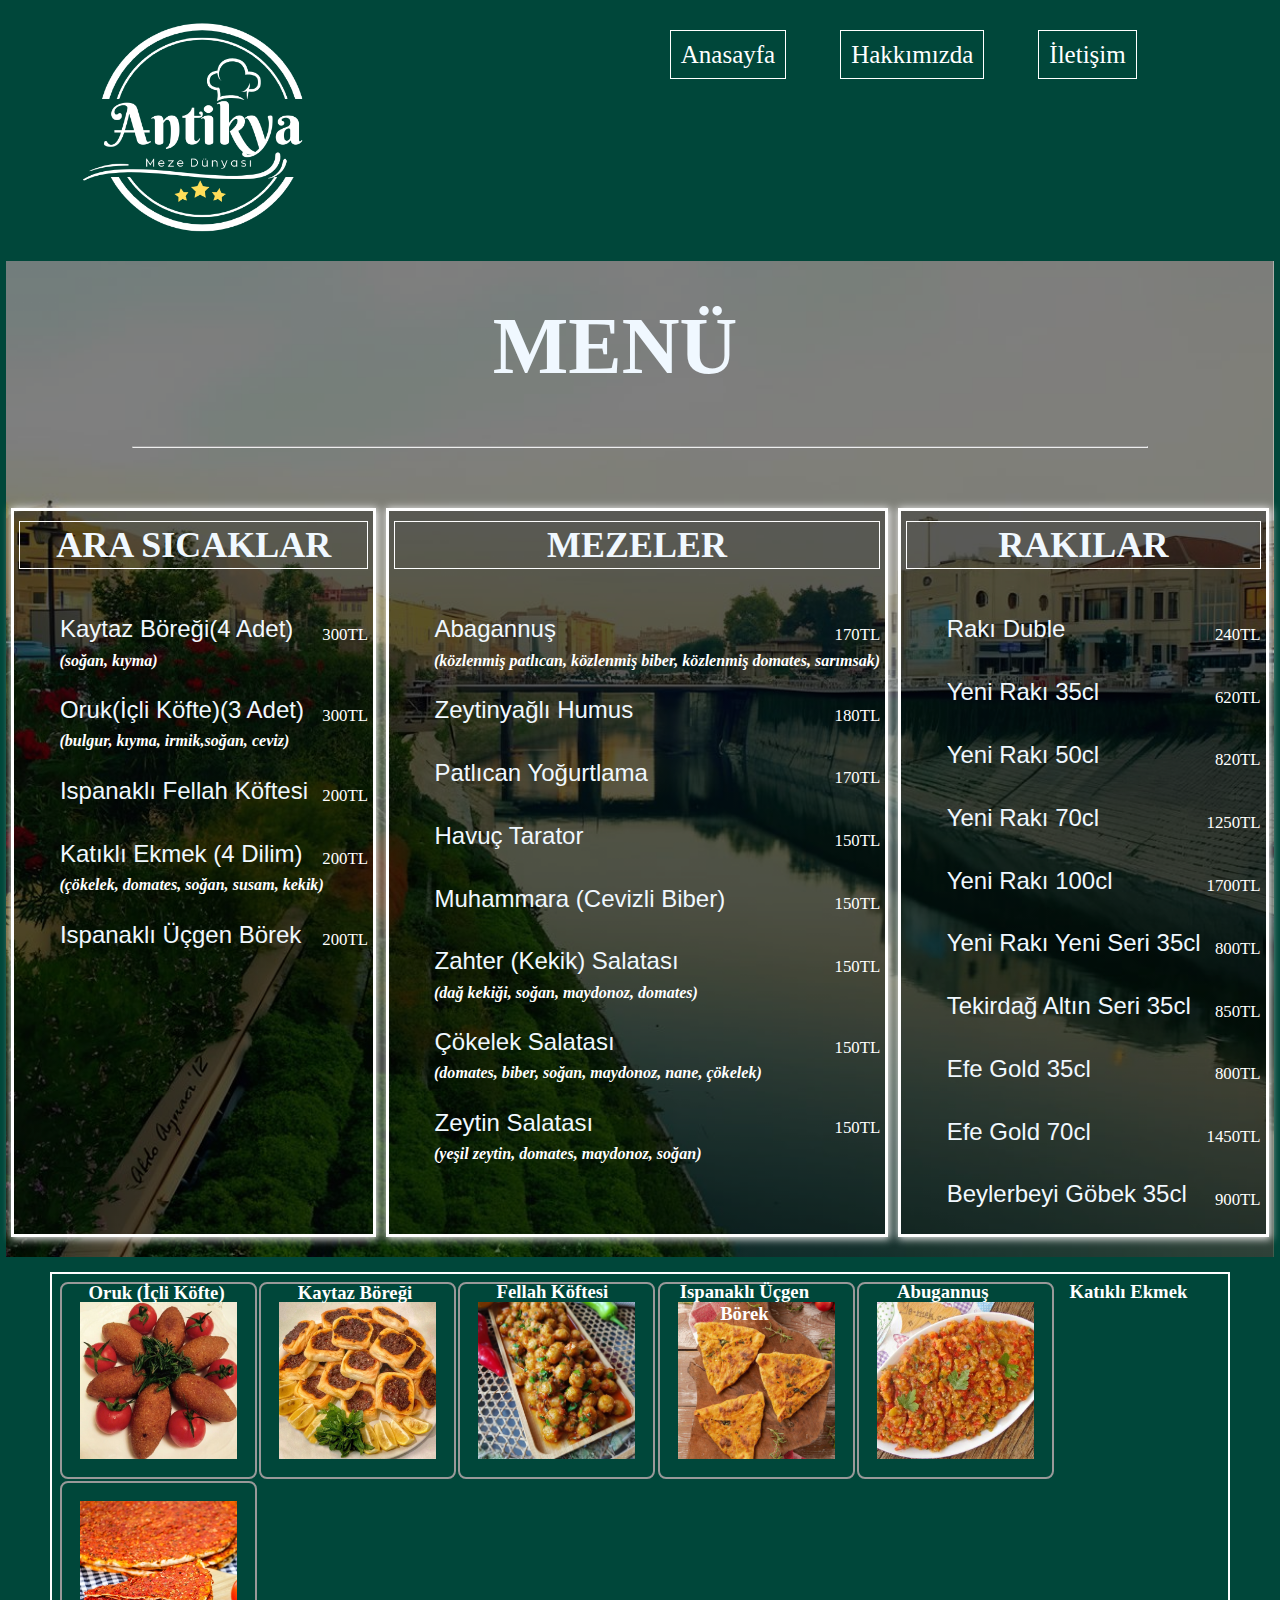
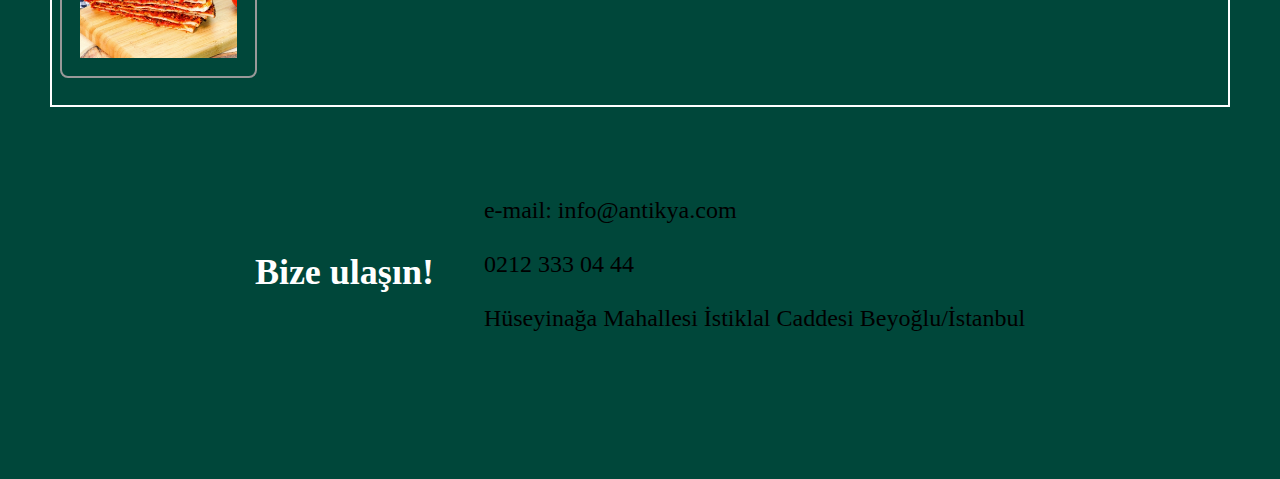
<file: index.html>
<!DOCTYPE html>
<html lang="tr">
  <head>
    <meta charset="UTF-8" />
    <meta name="viewport" content="width=, initial-scale=1.0" />
    <title>Antikya Meze Evi</title>
  </head>
  <style>
    body {
      background-color: #00473a;
      margin: 0;
      padding: 0;
      display: flex;
      flex-direction: column;
      width: 100%;
      align-items: center;
    }
    .menubar {
      width: 100%;
      height: 260px;
      background-color: #00473a;
      display: flex;
      justify-content: space-around;
    }
    .logo img {
      margin-top: 10px;
      padding: 10px;
      margin-left: -20%;
      display: flex;
    }
    .menu ul li {
      list-style: none;
      display: inline-block;
      padding: 20px;
      margin: 5px;
    }

    .menu a {
      color: white;
      font-size: 25px;
      text-decoration: border-box;
      box-sizing: border-box;
      border: 0.5px solid white;
      padding: 10px;
      transition: 0.5s;
      text-decoration: none;
    }
    .menu li:hover a {
      color: #073f68;
      background-color: white;
    }
    .galeri {
      display: flex;
      justify-content: space-around;
      margin-top: -20px;
      font-size: 150%;
    }

    .arkaplanfoto h1 {
      text-align: center;
      font-family: Cambria, Cochin, Georgia, Times, "Times New Roman", serif;
      font-size: 500%;
      margin-top: 15px;
      color: aliceblue;
    }
    .galeri h2 {
      font-family: Cambria, Cochin, Georgia, Times, "Times New Roman", serif;
      list-style: none;
      padding-inline: 30px;
      padding-top: 2px;
      padding-bottom: 2px;
      margin-top: 10px;
      text-decoration: border-box;
      text-shadow: 2px, 1px, 4px #000;
      box-sizing: border-box;
      border: 1px solid rgb(255, 255, 255);
      color: aliceblue;
    }
    .galeri ul li {
      font-family: "Franklin Gothic Medium", "Arial Narrow", Arial, sans-serif;
      list-style-type: none;
      align-content: space-around;
      line-height: 60px;
      color: aliceblue;
      text-align: left;
      padding: 0.5px;
      padding-right: 60px;
    }
    .arkaplanfoto {
      background: linear-gradient(rgba(0, 0, 0, 0.5), rgba(0, 0, 0, 0.5)),
        url("Asi nehri.jpg");
      background-repeat: no-repeat;
      background-size: cover;
      background-position: center;
      display: inline;
      align-items: center;
      flex-direction: column;
      margin: -35px;
      width: 99%;
    }
    .arasicak,
    .meze,
    .ickiler {
      border: 3px solid white;
      box-sizing: border-box;
      box-shadow: 1px 1px 8px 1px #f0f0f0;
      padding-inline: 5px;
      margin-bottom: 20px;
      text-align: center;
      background-color: rgba(3, 2, 2, 0.3);
    }
    .menugorseller {
      margin: 50px;
      padding: 0.5%;
      padding-bottom: 2%;
      box-sizing: content-box;
      border: 2px solid white;
    }
    .menugorseller img {
      float: left;
      width: 13.5%;
      padding: 18px;
      margin: 0.1%;
      align-items: center;
      max-width: 200px;
      position: relative;
      border: 2px solid #999;
      -webkit-border-radius: 8px;
      -moz-border-radius: 8px;
      border-radius: 8px;
    }
    .menugorseller .oruk {
      color: #ffffff;
      text-align: center;
      position: absolute;
      inline-size: 18%;
      padding: -20px;
      margin: -17px;
    }
    .menugorseller .kaytaz {
      color: #ffffff;
      text-align: center;
      position: absolute;
      inline-size: 17%;
      padding-left: 16%;
      margin: -17px;
    }
    .menugorseller .fellah {
      color: #ffffff;
      text-align: center;
      position: absolute;
      inline-size: 15%;
      padding-left: 32.5%;
      margin: -18px;
    }
    .menugorseller .ucgenborek {
      color: #ffffff;
      text-align: center;
      position: absolute;
      inline-size: 13%;
      padding-left: 48.5%;
      margin: -18px;
    }
    .menugorseller .abugannus {
      color: #ffffff;
      text-align: center;
      position: absolute;
      inline-size: 13%;
      padding-left: 64%;
      margin: -18px;
    }
    .menugorseller .katikli {
      color: #ffffff;
      text-align: center;
      position: absolute;
      inline-size: 18%;
      padding-left: 76%;
      margin: -18px;
    }
    ul p {
      text-align: right;
      color: white;
      font-size: 70%;
      margin-block-start: -35px;
    }
    h4 {
      color: white;
      margin-bottom: -30px;
    }
    h5 {
      color: white;
      font-size: 14px;
      font-family: "Lucida Sans", "Lucida Sans Regular", "Lucida Grande",
        "Lucida Sans Unicode", Geneva, Verdana, sans-serif;
      text-align: center;
      margin: -20px;
      padding: 20px;
      padding-inline-start: -90px;
      padding-top: 0, 0, 0, 0;
      padding-right: 50px;
      /* margin-top: 100%;
      padding-left: 30px;
      padding-right: 30px;
      padding-top: -80px; */
    }
    h1 {
      color: white;
      text-align: center;
      font-size: 150%;
      padding-inline-end: 50px;
      padding-top: 2%;
    }
    .galeri h6 {
      font-style: italic;
      color: white;
      text-align: left;
      margin-block-start: -10px;
      margin-block-end: 10px;
    }
    .bizeulasin {
      font-size: 150%;
      padding: 40px;
      margin-bottom: 50px;
      display: flex;
      align-items: center;
    }
  </style>
  <body>
    <div class="menubar">
      <div class="logo">
        <img src="Antikya.png" width="230px" alt="" />
      </div>

      <div class="menu">
        <ul>
          <li><a href="index.html">Anasayfa</a></li>
          <li><a href="hakkimizda.html">Hakkımızda</a></li>
          <li><a href="#iletisim">İletişim</a></li>
        </ul>
      </div>
    </div>

    <br /><br />
    <span class="arkaplanfoto">
      <h1>MENÜ</h1>
      <hr width="80%" />
      <br /><br /><br /><br />
      <div class="galeri">
        <div class="arasicak">
          <h2>ARA SICAKLAR</h2>
          <ul>
            <li>Kaytaz Böreği(4 Adet)</li>
            <p>300TL</p>
            <h6>(soğan, kıyma)</h6>
            <li>Oruk(İçli Köfte)(3 Adet)</li>
            <p>300TL</p>
            <h6>(bulgur, kıyma, irmik,soğan, ceviz)</h6>
            <li>Ispanaklı Fellah Köftesi</li>
            <p>200TL</p>
            <li>Katıklı Ekmek (4 Dilim)</li>
            <p>200TL</p>
            <h6>(çökelek, domates, soğan, susam, kekik)</h6>
            <li>Ispanaklı Üçgen Börek</li>
            <p>200TL</p>
          </ul>
        </div>

        <div class="meze">
          <h2>MEZELER</h2>
          <ul>
            <li>Abagannuş</li>
            <p>170TL</p>
            <h6>
              (közlenmiş patlıcan, közlenmiş biber, közlenmiş domates, sarımsak)
            </h6>
            <li>Zeytinyağlı Humus</li>
            <p>180TL</p>
            <li>Patlıcan Yoğurtlama</li>
            <p>170TL</p>
            <li>Havuç Tarator</li>
            <p>150TL</p>
            <li>Muhammara (Cevizli Biber)</li>
            <p>150TL</p>
            <li>Zahter (Kekik) Salatası</li>
            <p>150TL</p>
            <h6>(dağ kekiği, soğan, maydonoz, domates)</h6>
            <li>Çökelek Salatası</li>
            <p>150TL</p>
            <h6>(domates, biber, soğan, maydonoz, nane, çökelek)</h6>
            <li>Zeytin Salatası</li>
            <p>150TL</p>
            <h6>(yeşil zeytin, domates, maydonoz, soğan)</h6>
          </ul>
        </div>
        <div class="ickiler">
          <h2>RAKILAR</h2>

          <ul>
            <li>Rakı Duble</li>
            <p>240TL</p>
            <li>Yeni Rakı 35cl</li>
            <p>620TL</p>
            <li>Yeni Rakı 50cl</li>
            <p>820TL</p>
            <li>Yeni Rakı 70cl</li>
            <p>1250TL</p>
            <li>Yeni Rakı 100cl</li>
            <p>1700TL</p>
            <li>Yeni Rakı Yeni Seri 35cl</li>
            <p>800TL</p>
            <li>Tekirdağ Altın Seri 35cl</li>
            <p>850TL</p>
            <li>Efe Gold 35cl</li>
            <p>800TL</p>
            <li>Efe Gold 70cl</li>
            <p>1450TL</p>
            <li>Beylerbeyi Göbek 35cl</li>
            <p>900TL</p>
          </ul>
        </div>
      </div>
    </span>
    <div class="menugorseller">
      <img src="orukkoftesc4b1.png" alt="" />
      <div class="oruk">
        <h3>Oruk (İçli Köfte)</h3>
      </div>
      <img src="kaytaz-boregi.jpg" alt="" />
      <div class="kaytaz">
        <h3>Kaytaz Böreği</h3>
      </div>
      <img src="Adana-Usulu-Fellah-Koftesi-Tarifi-4.jpg" alt="" />
      <div class="fellah">
        <h3>Fellah Köftesi</h3>
      </div>
      <img src="ispanakli-ucgen-borek-img-2.jpg" alt="" />
      <div class="ucgenborek">
        <h3>Ispanaklı Üçgen Börek</h3>
      </div>
      <img src="abugannuş.jpg" alt="" />
      <div class="abugannus">
        <h3>Abugannuş</h3>
      </div>
      <img src="katıklıekmek.jpg" alt="" />
      <div class="katikli">
        <h3>Katıklı Ekmek</h3>
      </div>
    </div>
    <section class="bizeulasin" id="iletisim">
      <h1>Bize ulaşın!</h1>
      e-mail: info@antikya.com <br />
      <br />0212 333 04 44 <br />
      <br />
      Hüseyinağa Mahallesi İstiklal Caddesi Beyoğlu/İstanbul
    </section>
    <h1></h1>
  </body>
</html>
</file>
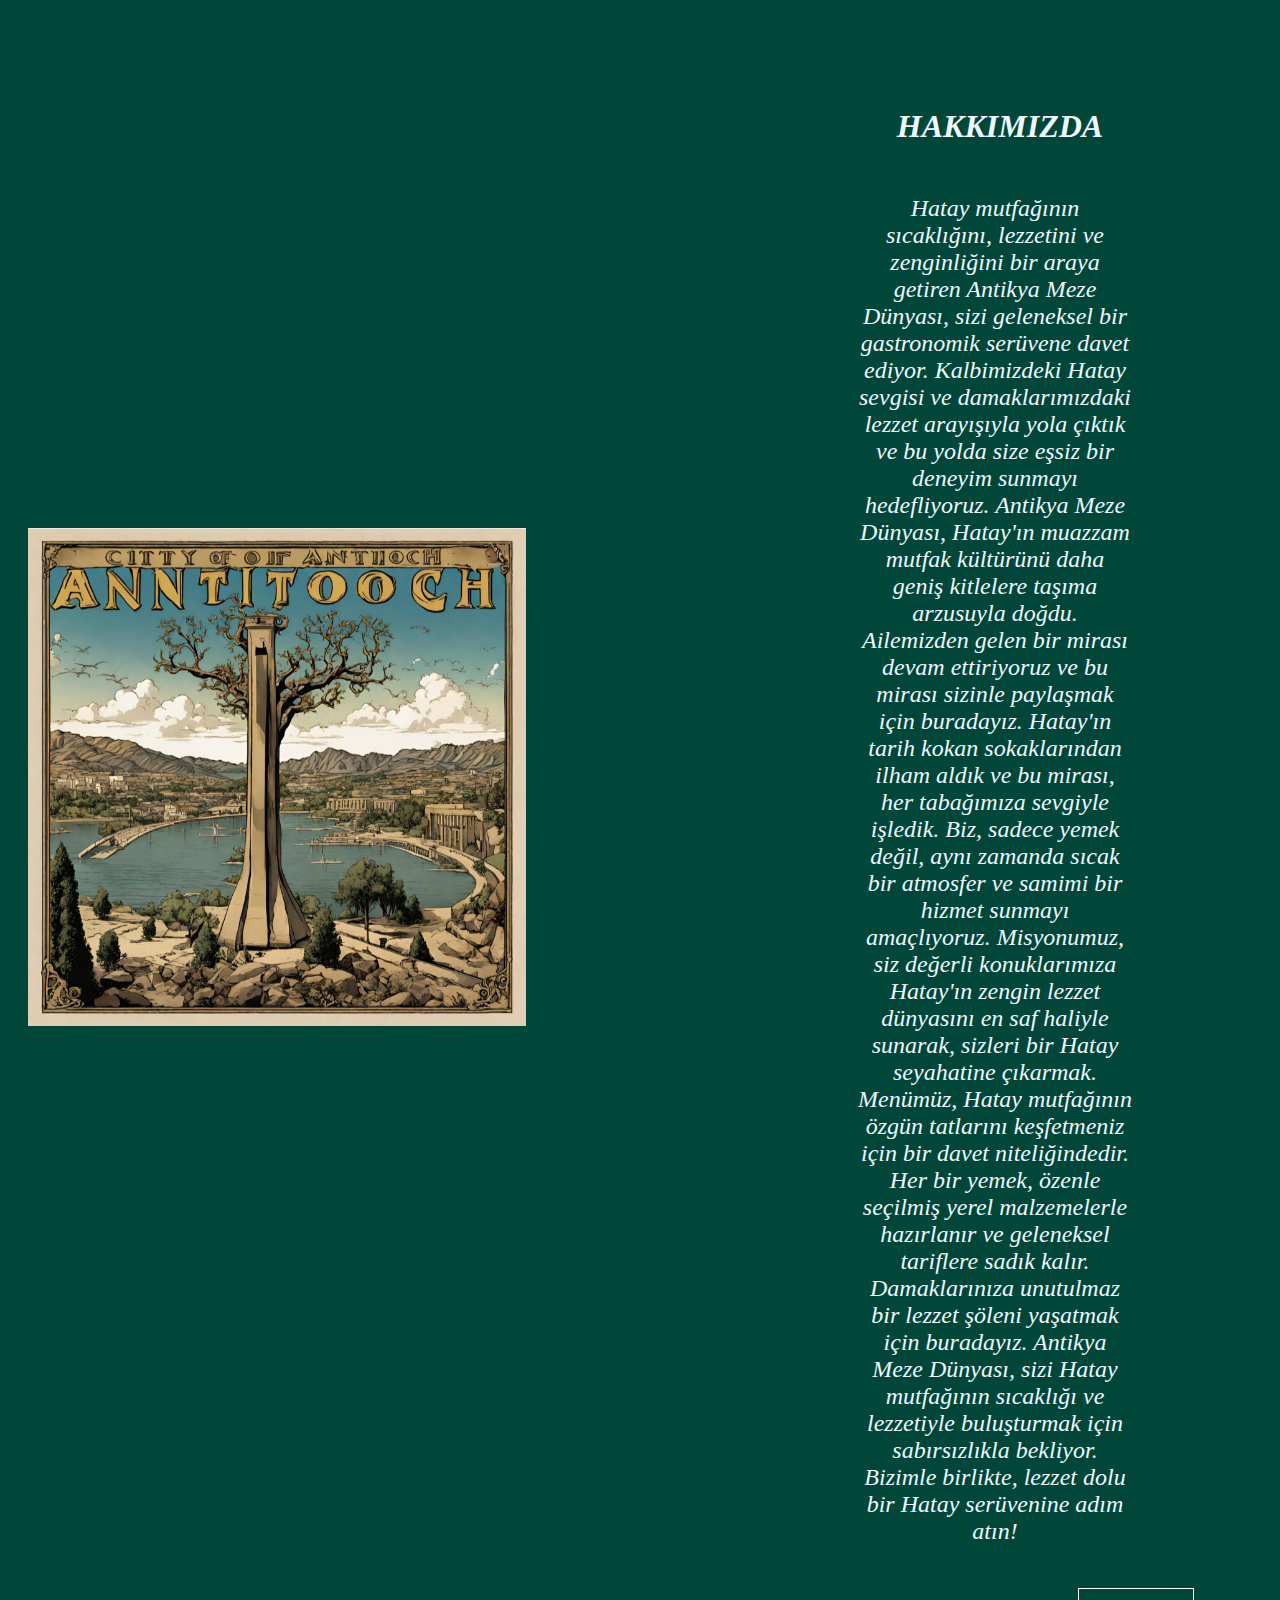
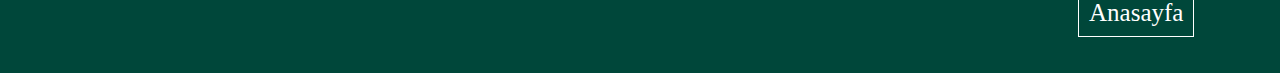
<file: hakkimizda.html>
<!DOCTYPE html>
<html lang="tr">
  <head>
    <meta charset="UTF-8" />
    <meta name="viewport" content="width=device-width, initial-scale=1.0" />
    <title>Antikya-Hakkımızda</title>
  </head>
  <style>
    /* body {
      background: url("Adsız tasarım.png");
      background-repeat: no-repeat;
      background-size: contain;

      display: flex;
      align-items: center;
      flex-direction: column;
      object-position: fill;
    } */
    body {
      background-color: #00473a;
    }
    p {
      color: aliceblue;
      text-align: center;
      font-style: oblique;
      font-size: 150%;
      padding-right: 90px;
      padding-left: 750px;
      margin-top: 50px;
      margin-inline-start: 80px;
      margin-inline-end: 50px;

      font-family: Cambria, Cochin, Georgia, Times, "Times New Roman", serif;
      position: relative;
    }
    h1 {
      color: aliceblue;
      font-family: Cambria, Cochin, Georgia, Times, "Times New Roman", serif;
      font-style: oblique;
      text-align: center;
      padding-left: 700px;
      margin-top: -50px;
    }
    .hakkinda {
      background: url("Adsız tasarım.png");
      background-repeat: no-repeat;
      background-position: left;
      padding-top: 150px;
      margin-left: 20px;
      background-size: 40%;
    }
    .anasayfa ul li {
      list-style: none;
      display: inline-block;
      padding-left: 1000px;
      margin: 30px;
    }

    .anasayfa a {
      color: white;
      font-size: 25px;
      text-decoration: border-box;
      box-sizing: border-box;
      border: 0.5px solid white;
      padding: 10px;
      transition: 0.5s;
      text-decoration: none;
    }
    .anasayfa li:hover a {
      color: #073f68;
      background-color: white;
    }
  </style>
  <body>
    <div class="hakkinda">
      <h1>HAKKIMIZDA</h1>
      <p>
        Hatay mutfağının sıcaklığını, lezzetini ve zenginliğini bir araya
        getiren Antikya Meze Dünyası, sizi geleneksel bir gastronomik serüvene
        davet ediyor. Kalbimizdeki Hatay sevgisi ve damaklarımızdaki lezzet
        arayışıyla yola çıktık ve bu yolda size eşsiz bir deneyim sunmayı
        hedefliyoruz. Antikya Meze Dünyası, Hatay'ın muazzam mutfak kültürünü
        daha geniş kitlelere taşıma arzusuyla doğdu. Ailemizden gelen bir mirası
        devam ettiriyoruz ve bu mirası sizinle paylaşmak için buradayız.
        Hatay'ın tarih kokan sokaklarından ilham aldık ve bu mirası, her
        tabağımıza sevgiyle işledik. Biz, sadece yemek değil, aynı zamanda sıcak
        bir atmosfer ve samimi bir hizmet sunmayı amaçlıyoruz. Misyonumuz, siz
        değerli konuklarımıza Hatay'ın zengin lezzet dünyasını en saf haliyle
        sunarak, sizleri bir Hatay seyahatine çıkarmak. Menümüz, Hatay
        mutfağının özgün tatlarını keşfetmeniz için bir davet niteliğindedir.
        Her bir yemek, özenle seçilmiş yerel malzemelerle hazırlanır ve
        geleneksel tariflere sadık kalır. Damaklarınıza unutulmaz bir lezzet
        şöleni yaşatmak için buradayız. Antikya Meze Dünyası, sizi Hatay
        mutfağının sıcaklığı ve lezzetiyle buluşturmak için sabırsızlıkla
        bekliyor. Bizimle birlikte, lezzet dolu bir Hatay serüvenine adım atın!
      </p>
    </div>
    <div class="anasayfa">
      <ul>
        <li><a href="index.html">Anasayfa</a></li>
      </ul>
    </div>
  </body>
</html>
</file>
